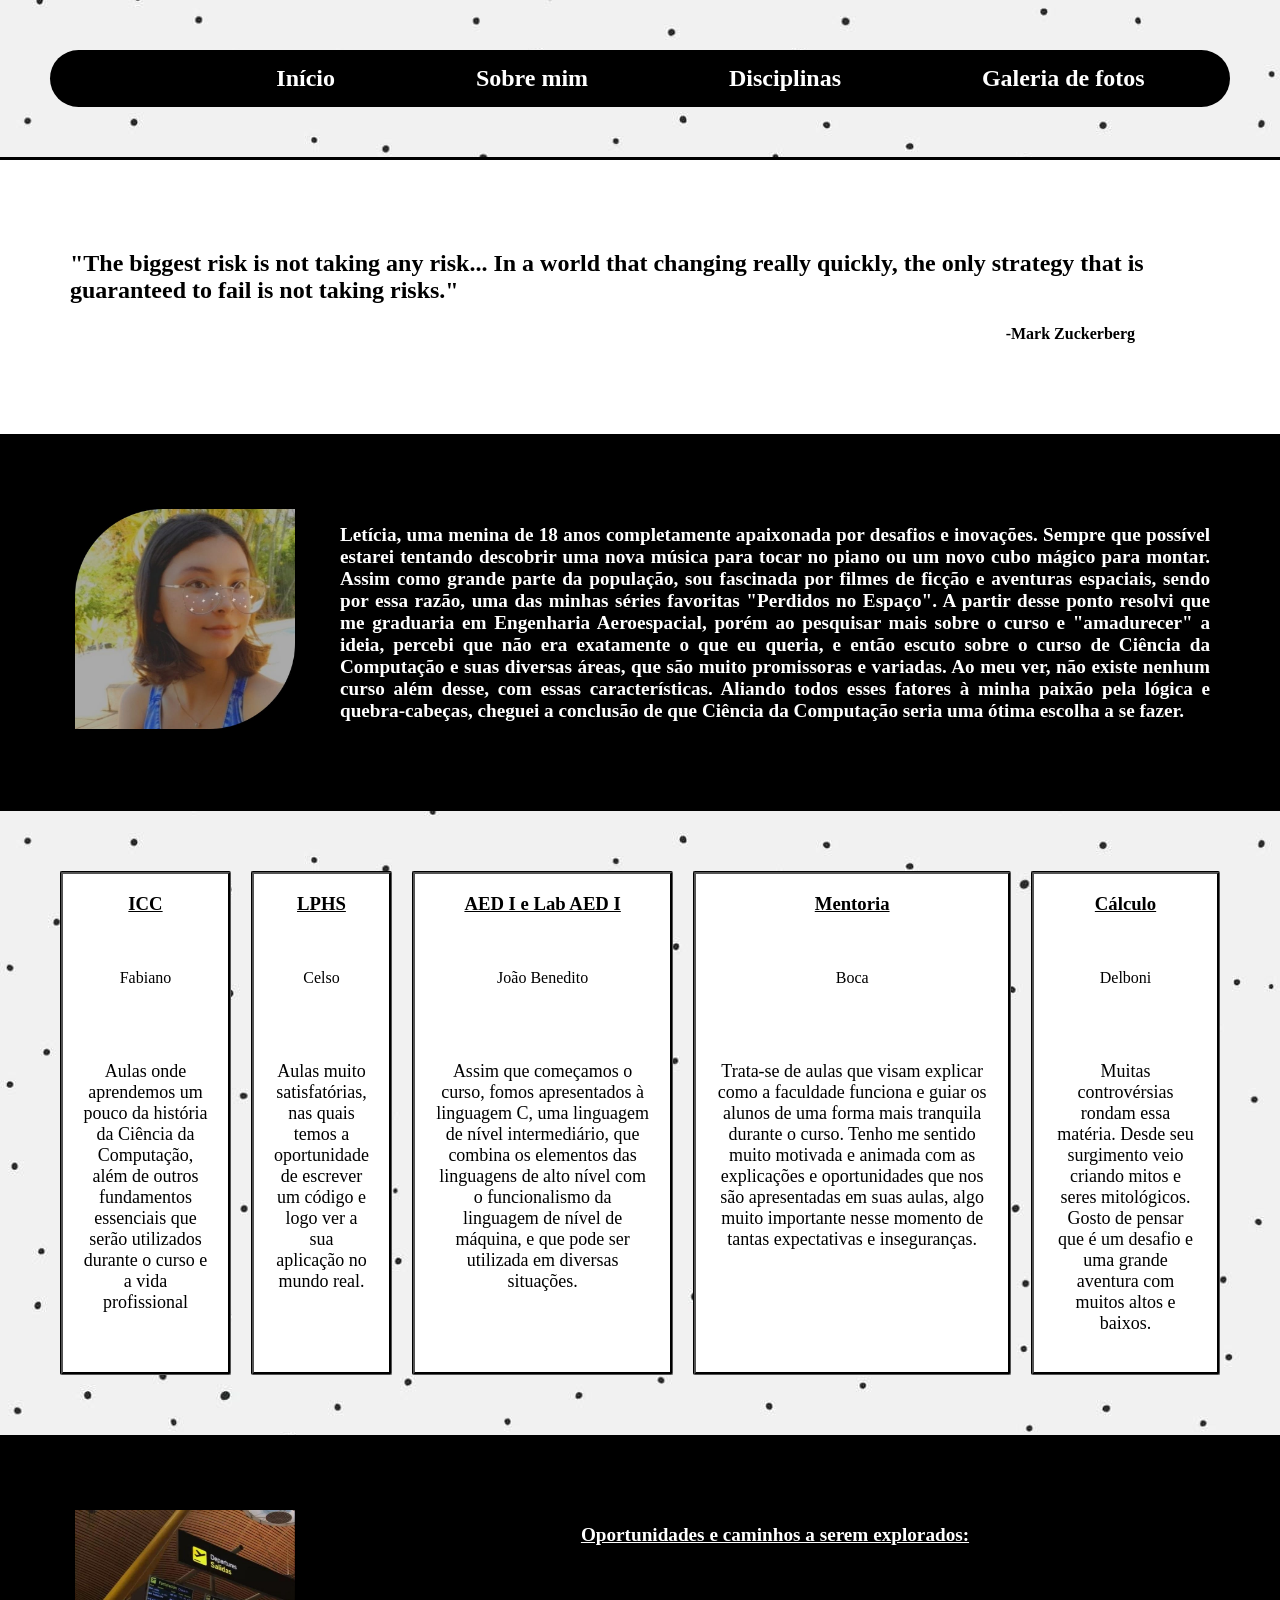
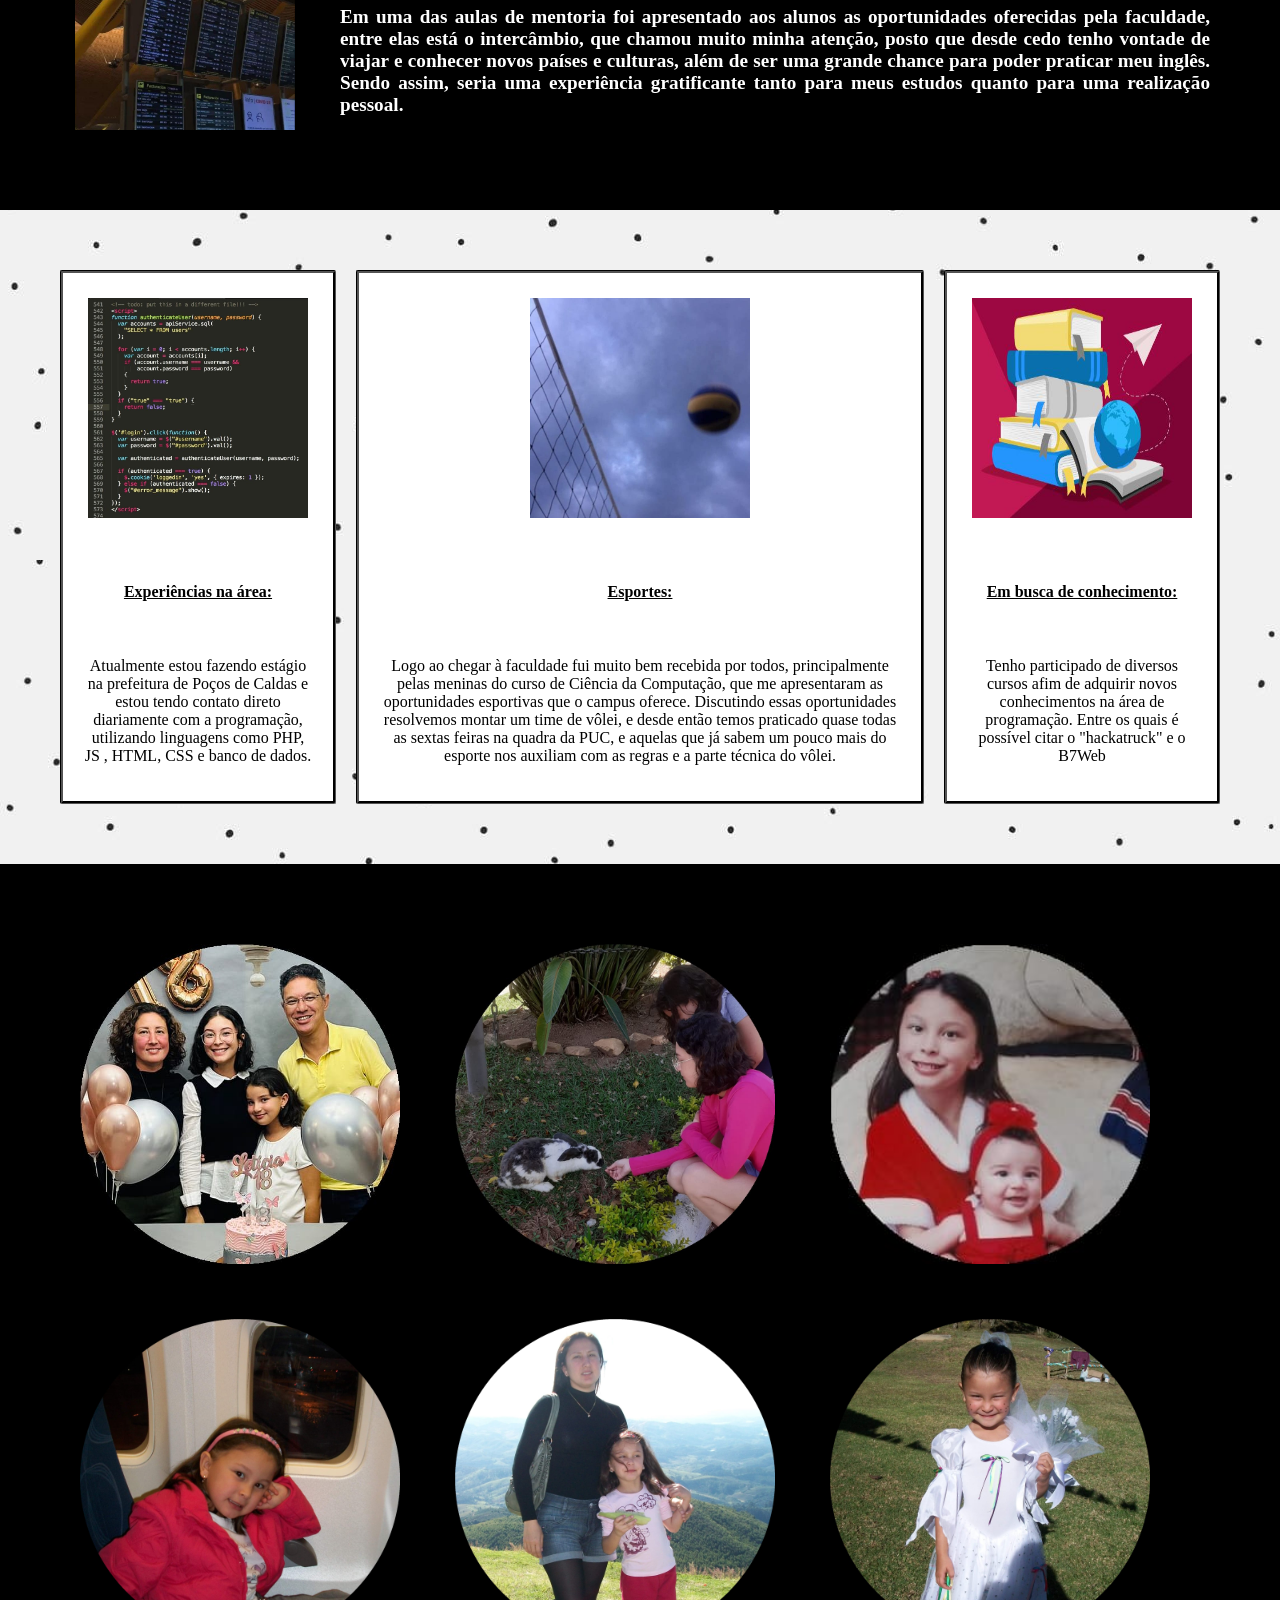
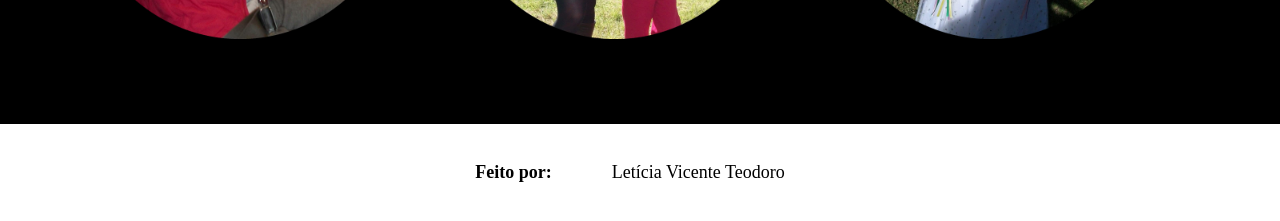
<file: index.html>
<!DOCTYPE html>
<html lang="en">
<head>
    <meta charset="UTF-8">
    <meta http-equiv="X-UA-Compatible" content="IE=edge">
    <meta name="viewport" content="width=device-width, initial-scale=1.0">
    <link href="styles.css" rel="stylesheet" type="text/css">
    <title>Portfolio</title>
</head>
<body>
    <nav >
        
        <a name="nav"></a>
        <div class="nav"><a href="#nav">Início</a></div>
        <div class="nav"><a href="#sobremim">Sobre mim</a></div>
        <div class="nav"><a href="#aulas">Disciplinas</a></div>
        <div class="nav"><a href="#galeria">Galeria de fotos</a></div>
    </nav>
    <div class="frase">
        <div class="intro">
            <h2> "The biggest risk is not taking any risk...
             In a world that changing really quickly, the
              only strategy that is guaranteed to fail is 
              not taking risks." </h2>
            <h4>-Mark Zuckerberg</h4>
        </div>
    </div>

    <div class="mim">
        <a name="sobremim"></a>
        <div class="bordas"><img src="eu1.jpeg" height="220px" width="220px"></div>
        <div><p>Letícia, uma menina de 18 anos completamente apaixonada
            por desafios e inovações. Sempre que possível estarei tentando
             descobrir uma nova música para tocar no piano ou um novo cubo mágico para montar.
             Assim como grande parte da população, sou
             fascinada por filmes de ficção e aventuras
             espaciais, sendo por essa razão, uma das
             minhas séries favoritas "Perdidos no
             Espaço". A partir desse ponto resolvi que me
             graduaria em Engenharia Aeroespacial,
             porém ao pesquisar mais sobre o curso e
             "amadurecer" a ideia, percebi que não era
             exatamente o que eu queria, e então escuto
             sobre o curso de Ciência da Computação e
             suas diversas áreas, que são muito
             promissoras e variadas. Ao meu ver, não existe nenhum
             curso além desse, com essas características.
             
             Aliando todos esses fatores à minha paixão
             pela lógica e quebra-cabeças, cheguei a
             conclusão de que Ciência da Computação seria uma ótima escolha a
             se fazer.</p></div>
    </div>
    <div class="curso">
        <a name="aulas"></a>
        <div class="materia">
            <div class="aulas" id="meuElemento">
                
                <h3>ICC</h3>
                <p> Fabiano</p>
                <img src="fabiano.jpeg" id="oculto" class="oculto" style="display: none;">
                <p style="font-size:large">Aulas onde aprendemos um pouco da história
                    da Ciência da Computação, além de outros fundamentos essenciais que
                    serão utilizados durante o curso e a vida
                    profissional</p>
            </div>
            <div class="aulas"id="meuElemento1">
                <h3>LPHS</h3>
                <p> Celso</p>
                <img src="celso.jpeg" id="oculto1" class="oculto" style="display: none;">
                <p style="font-size:large" >Aulas muito satisfatórias, nas quais temos a
                    oportunidade de escrever um código e logo
                    ver a sua aplicação no mundo real.</p>
            </div>
            <div class="aulas"id="meuElemento2">
                <h3>AED I e Lab AED I</h3>
                <p> João Benedito</p>
                <img src="joao.jpeg" id="oculto2" class="oculto" style="display: none;">
                <p style="font-size:large">
                    Assim que começamos o curso, fomos
                    apresentados à linguagem C, uma
                    linguagem de nível intermediário, que
                    combina os elementos das linguagens de
                    alto nível com o funcionalismo da
                    linguagem de nível de máquina, e que pode
                    ser utilizada em diversas situações.</p>
            </div>
            <div class="aulas"id="meuElemento3">
                <h3>Mentoria</h3>
                <p> Boca</p>
                <img src="boca.jpeg" id="oculto3" class="oculto" style="display: none;">
                <p style="font-size:large">Trata-se de  aulas que visam explicar como a
                    faculdade funciona e guiar os alunos de uma
                    forma mais tranquila durante o curso.
                    
                    Tenho me sentido muito motivada e
                    animada com as explicações e oportunidades
                    que nos são apresentadas em suas aulas,
                    algo muito importante nesse momento de
                    tantas expectativas e inseguranças.</p>
            </div>
            <div class="aulas"id="meuElemento4">
                <h3>Cálculo</h3>
                <p> Delboni</p>
                <img src="delboni.jpeg" id="oculto4" class="oculto" style="display: none;">
                <p style="font-size:large">Muitas controvérsias rondam essa matéria.

                    Desde seu surgimento veio criando mitos e
                    seres mitológicos.
                    
                    Gosto de pensar que é um desafio e uma
                    grande aventura com muitos altos e baixos.</p>
            </div>
        </div>
        
    </div>

    <div class="mim">
        <a name="sobremim"></a>
        <div class="bordas"><img src="oport.jpeg" height="220px" width="220px"></div>
        <div><p><u>Oportunidades e caminhos a serem explorados:</u></p><p> Em uma das  aulas de mentoria foi 
            apresentado aos alunos as oportunidades oferecidas pela faculdade, entre elas está o intercâmbio, que chamou muito minha atenção, posto que desde cedo tenho vontade de viajar e conhecer novos países e culturas, além de ser uma grande chance para poder praticar meu inglês. 
            Sendo assim, seria uma experiência gratificante tanto para meus estudos quanto para uma realização pessoal.</p></div>
    </div>
    

    <div class="novo">
        <div class="card">
            <div class="bordas"><img src="code.jpeg" height="220px" width="220px"></div>
            <div><p><b><u>Experiências na área:</u> </b></p>
                <p>
                Atualmente estou fazendo estágio na prefeitura de Poços de Caldas e estou 
                tendo contato direto diariamente com a programação, utilizando linguagens
                 como PHP, JS , HTML, CSS e banco de dados. </p>
                </div>
        </div>
        <div class="card">
            <div class="bordas"><img src="volei.jpeg" height="220px" width="220px"></div>
            <div><p><b><u>Esportes:</u> </b></p>
                <p>
                Logo ao chegar à faculdade fui muito bem
                recebida por todos, principalmente pelas
                meninas do curso de Ciência da
                Computação, que me apresentaram as
                oportunidades esportivas que o campus
                oferece.

                Discutindo essas oportunidades resolvemos
                montar um time de vôlei, e desde então
                temos praticado quase todas as sextas feiras
                na quadra da PUC, e aquelas que já sabem
                um pouco mais do esporte nos auxiliam com
                as regras e a parte técnica do vôlei. </p>
                </div></div>
                <div class="card">
                <div class="bordas"><img src="cursos.jpeg" height="220px" width="220px"></div>
                <div><p><b><u>Em busca de conhecimento:</u> </b></p>
                    <p>
                    Tenho participado de diversos cursos afim de adquirir novos conhecimentos na área de programação. Entre os quais é possível citar o "hackatruck" e o B7Web </p>
                    </div>
            </div>
       
        </div>
    

    <div class="galeria">
        <a name="galeria"></a>
        <div class="fotos">
            <img src="familia.jpeg" height="320px" width="320px" class="i1">
            <img src="imgcoelho.jpeg" height="320px" width="320px" class="i1">
            <img src="irma.jpeg" height="320px" width="320px" class="i1">
            <img src="bebe.jpeg" height="320px" width="320px" class="i1">
            <img src="mae.jpeg" height="320px" width="320px" class="i1">
            <img src="festajunina.jpeg" height="320px" width="320px" class="i1">
        </div>
    </div>
    <div class="fim">
        <p><strong>Feito por:</strong><p></p> Letícia Vicente Teodoro</p>
    </div>
    

    <script src=".js"></script>
</body>
</html>
</file>
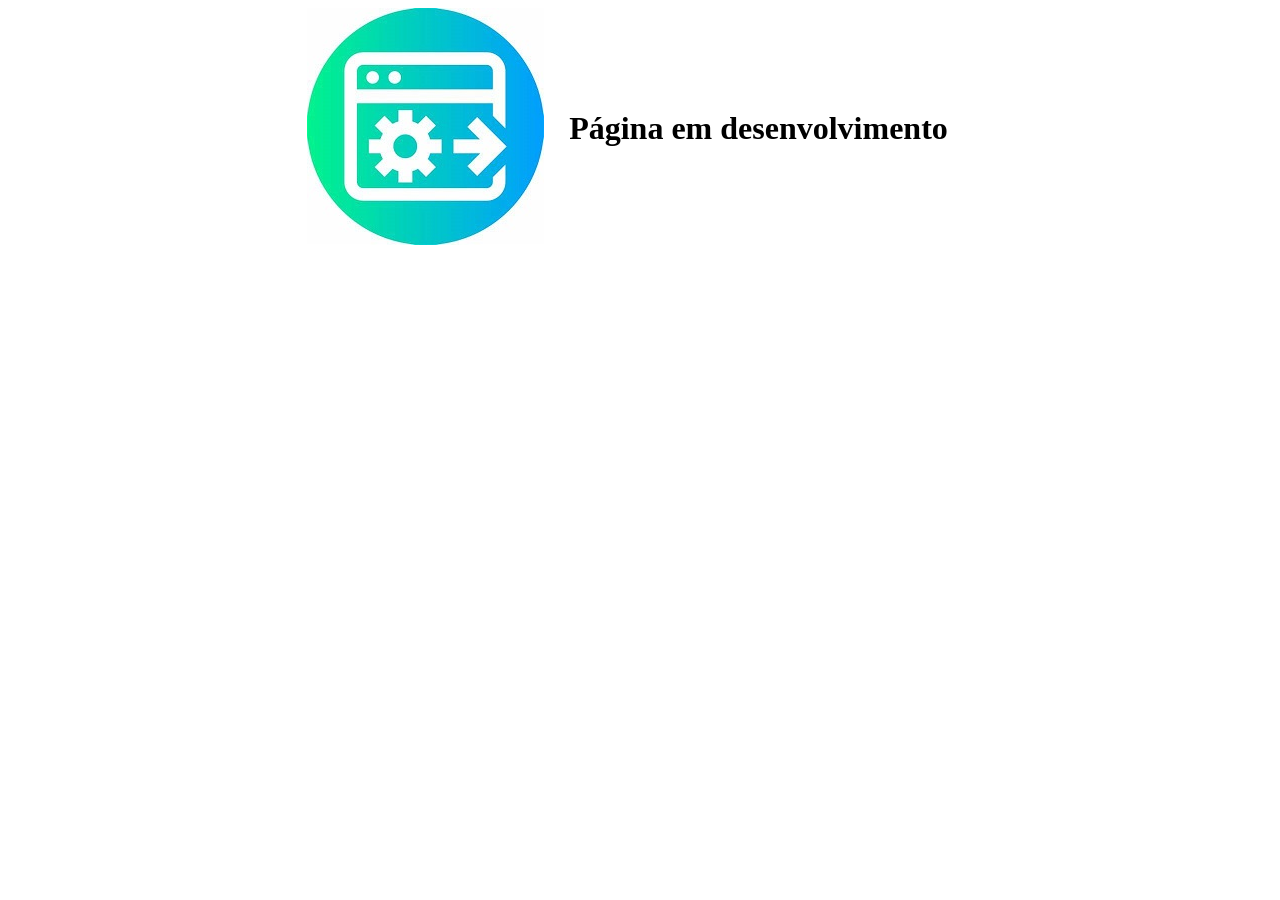
<file: desenv.html>
<!DOCTYPE html>
<html lang="en">
<head>
    <meta charset="UTF-8">
    <meta http-equiv="X-UA-Compatible" content="IE=edge">
    <meta name="viewport" content="width=device-width, initial-scale=1.0">
    <link href="desen.css" rel="stylesheet" type="text/css">

    <title>Página em construção</title>
</head>
<body>
    <div class="container">
        <div class="imagem">
            <img src="dsv.jpg">
        </div>
        <div>
            <h1>Página em desenvolvimento</h1>
        </div>
    </div>
</body>
</html>
</file>
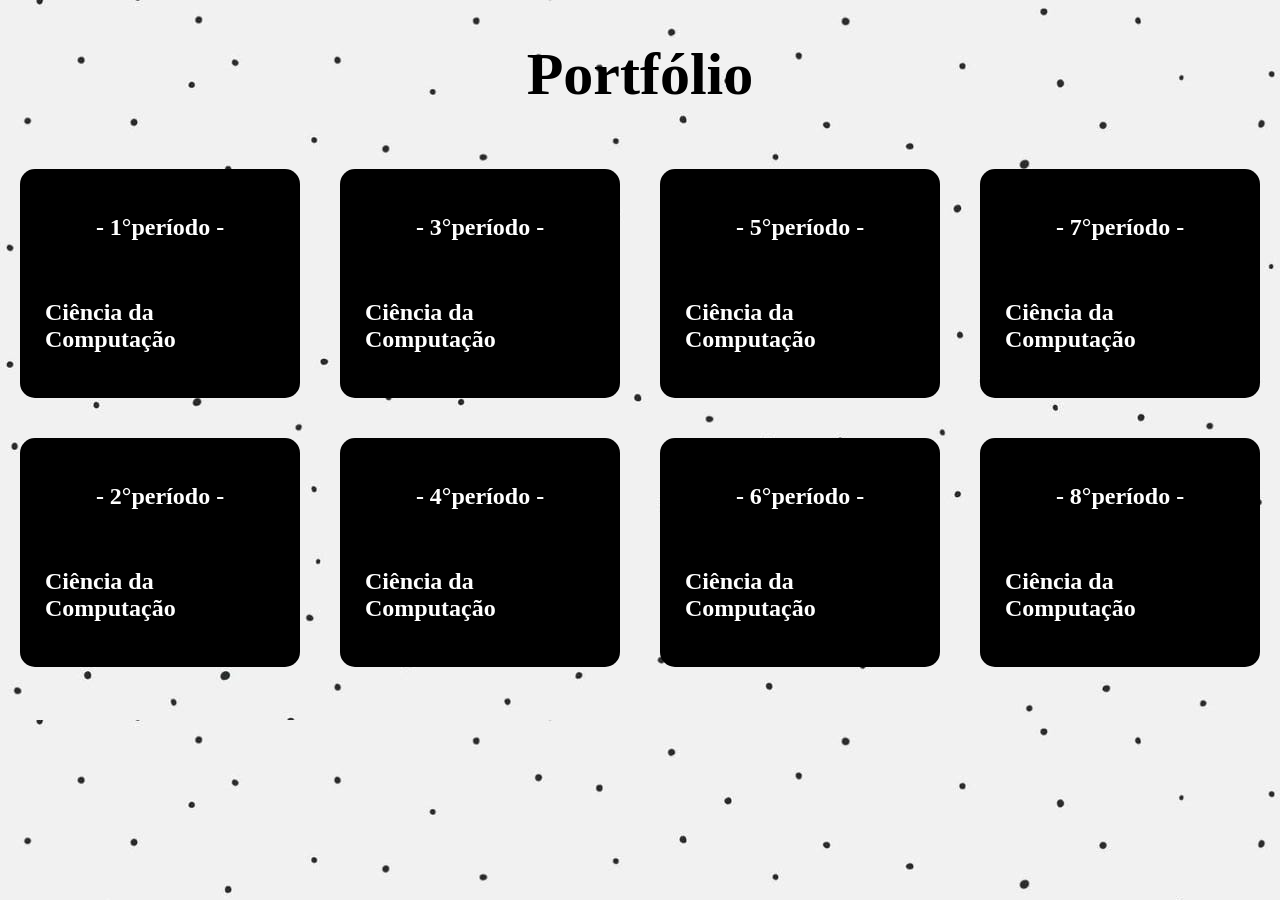
<file: paginainicial.html>
<!DOCTYPE html>
<html lang="pt-br">
  <head>
    <title>Página Inicial</title>
    
    <meta charset="utf-8">
    <link href="pgicn.css" rel="stylesheet" type="text/css">
    <STYLE>A {text-decoration: none; color:white;} </STYLE>
  </head>
  <body>
  
   <div class="titulo">
            <h1>Portfólio</h1>
        </div>

    <div class="container3">   
    <div class="container2">
     <div class="container">
        <a href="index.html">
        <div class="card">
            <h2> - 1°período -</h2>
            <br>
            <h2>Ciência da Computação </h2>
        </div>
     </div>
 
     <div class="container">
        <a href="desenv.html">
        <div class="card">
            <h2>- 2°período -</h2>
            <br>
            <h2> Ciência da Computação </h2>
        </div>
     </div>
     </div>
         <div class="container2">


     <div class="container">
        <a href="desenv.html">
        <div class="card">
            <h2>- 3°período -</h2>
            <br>
            <h2> Ciência da Computação </h2>
        </div>
     </div>

     <div class="container">
        <a href="desenv.html">
        <div class="card">
            <h2>- 4°período -</h2>
            <br>
            <h2> Ciência da Computação </h2>
        </div>
     </div>
          </div>
          <div class="container2">
            <div class="container">
               <a href="desenv.html">
               <div class="card">
                   <h2> - 5°período -</h2>
                   <br>
                   <h2>Ciência da Computação </h2>
               </div>
            </div>
        
            <div class="container">
               <a href="desenv.html">
               <div class="card">
                   <h2>- 6°período -</h2>
                   <br>
                   <h2> Ciência da Computação </h2>
               </div>
            </div>
            </div>
                <div class="container2">
       
       
            <div class="container">
               <a href="desenv.html">
               <div class="card">
                   <h2>- 7°período -</h2>
                   <br>
                   <h2> Ciência da Computação </h2>
               </div>
            </div>
       
            <div class="container">
               <a href="desenv.html">
               <div class="card">
                   <h2>- 8°período -</h2>
                   <br>
                   <h2> Ciência da Computação </h2>
               </div>
            </div>
                 </div>
        </div> 

  </body>
</html>
</file>
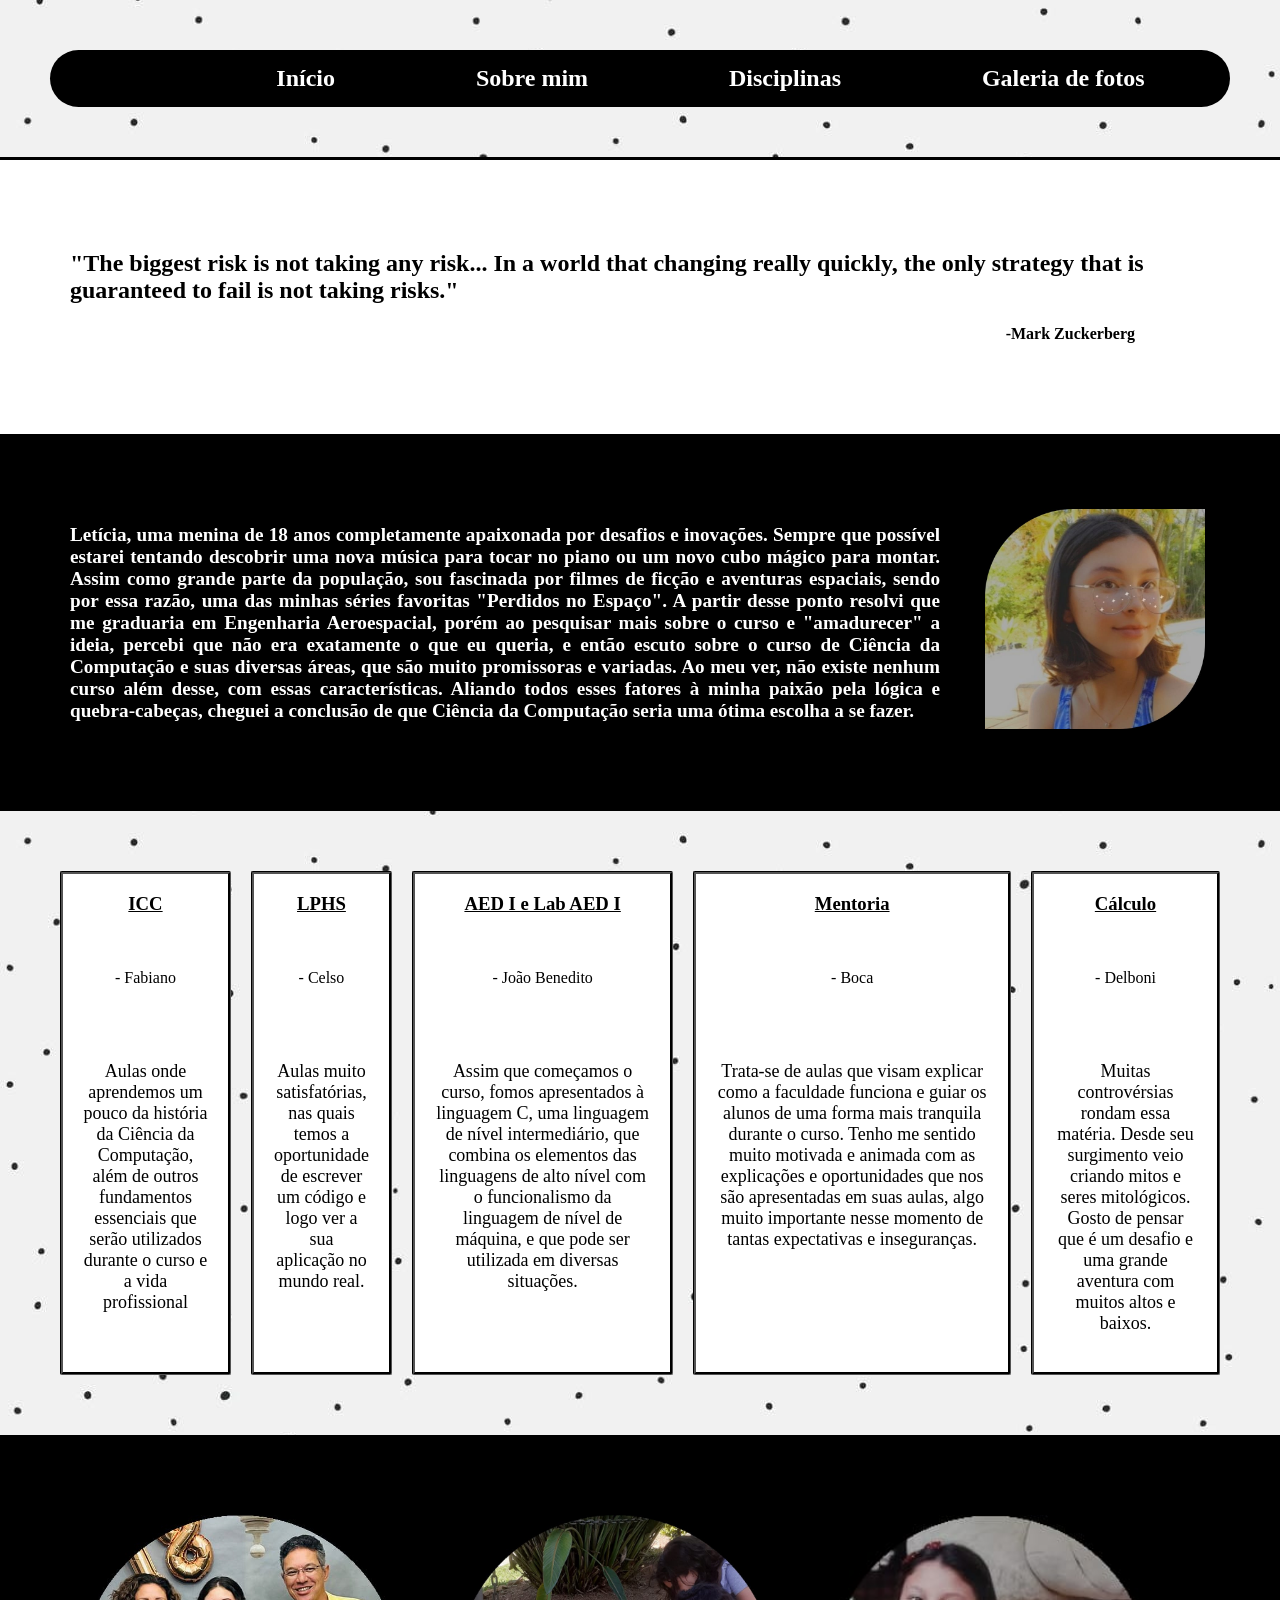
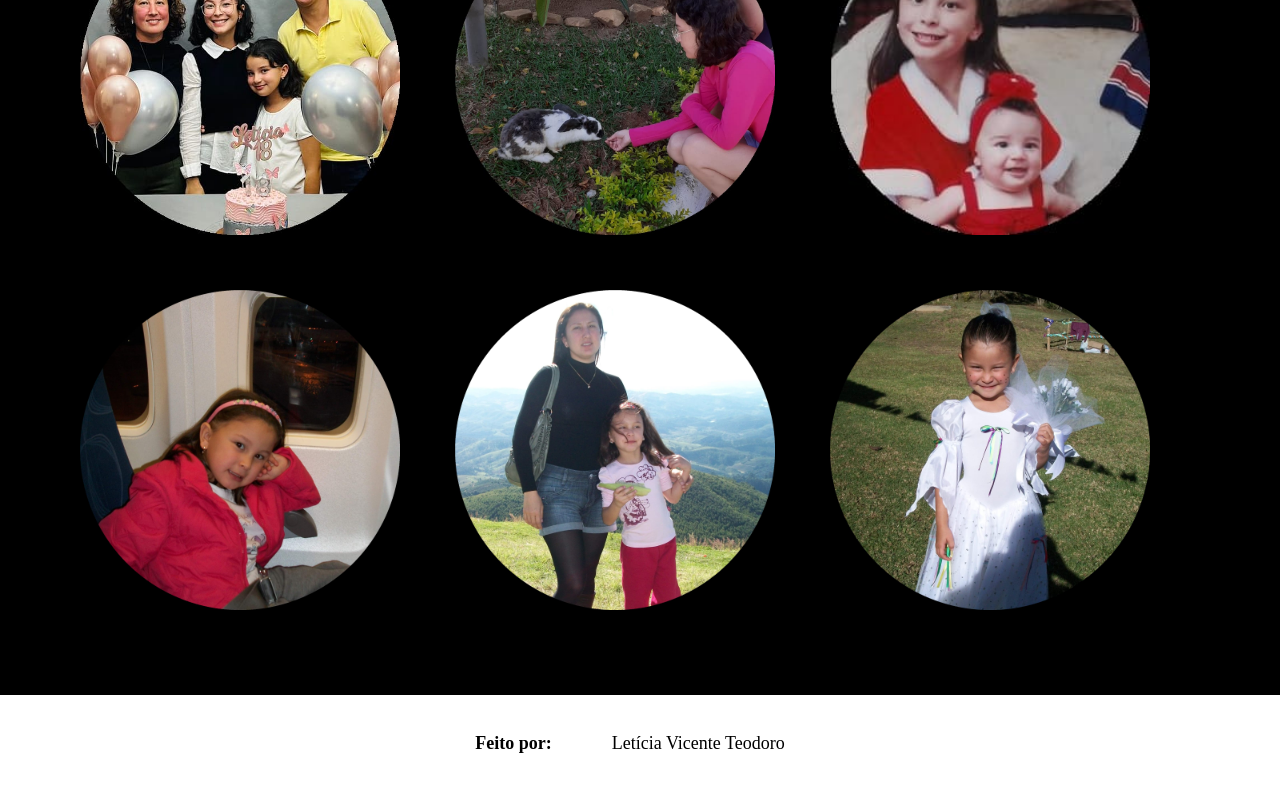
<file: portfolio.html>
<!DOCTYPE html>
<html lang="en">
<head>
    <meta charset="UTF-8">
    <meta http-equiv="X-UA-Compatible" content="IE=edge">
    <meta name="viewport" content="width=device-width, initial-scale=1.0">
    <link href="styles.css" rel="stylesheet" type="text/css">
    <title>Portfolio</title>
</head>
<body>
    <nav >
        
        <a name="nav"></a>
        <div class="nav"><a href="#nav">Início</a></div>
        <div class="nav"><a href="#sobremim">Sobre mim</a></div>
        <div class="nav"><a href="#aulas">Disciplinas</a></div>
        <div class="nav"><a href="#galeria">Galeria de fotos</a></div>
    </nav>
    <div class="frase">
        <div class="intro">
            <h2> "The biggest risk is not taking any risk...
             In a world that changing really quickly, the
              only strategy that is guaranteed to fail is 
              not taking risks." </h2>
            <h4>-Mark Zuckerberg</h4>
        </div>
    </div>

    <div class="mim">
        <a name="sobremim"></a>
        <div><p>Letícia, uma menina de 18 anos completamente apaixonada
            por desafios e inovações. Sempre que possível estarei tentando
             descobrir uma nova música para tocar no piano ou um novo cubo mágico para montar.
             Assim como grande parte da população, sou
             fascinada por filmes de ficção e aventuras
             espaciais, sendo por essa razão, uma das
             minhas séries favoritas "Perdidos no
             Espaço". A partir desse ponto resolvi que me
             graduaria em Engenharia Aeroespacial,
             porém ao pesquisar mais sobre o curso e
             "amadurecer" a ideia, percebi que não era
             exatamente o que eu queria, e então escuto
             sobre o curso de Ciência da Computação e
             suas diversas áreas, que são muito
             promissoras e variadas. Ao meu ver, não existe nenhum
             curso além desse, com essas características.
             
             Aliando todos esses fatores à minha paixão
             pela lógica e quebra-cabeças, cheguei a
             conclusão de que Ciência da Computação seria uma ótima escolha a
             se fazer.</p></div>
        <div class="bordas"><img src="eu1.jpeg" height="220px" width="220px"></div>
    </div>
    <div class="curso">
        <a name="aulas"></a>
        <div class="materia">
            <div class="aulas">
                
                <h3>ICC</h3>
                <p>- Fabiano</p>
                <p style="font-size:large">Aulas onde aprendemos um pouco da história
                    da Ciência da Computação, além de outros fundamentos essenciais que
                    serão utilizados durante o curso e a vida
                    profissional</p>
            </div>
            <div class="aulas">
                <h3>LPHS</h3>
                <p>- Celso</p>
                <p style="font-size:large" >Aulas muito satisfatórias, nas quais temos a
                    oportunidade de escrever um código e logo
                    ver a sua aplicação no mundo real.</p>
            </div>
            <div class="aulas">
                <h3>AED I e Lab AED I</h3>
                <p>- João Benedito</p>
                <p style="font-size:large">
                    Assim que começamos o curso, fomos
                    apresentados à linguagem C, uma
                    linguagem de nível intermediário, que
                    combina os elementos das linguagens de
                    alto nível com o funcionalismo da
                    linguagem de nível de máquina, e que pode
                    ser utilizada em diversas situações.</p>
            </div>
            <div class="aulas">
                <h3>Mentoria</h3>
                <p>- Boca</p>
                <p style="font-size:large">Trata-se de  aulas que visam explicar como a
                    faculdade funciona e guiar os alunos de uma
                    forma mais tranquila durante o curso.
                    
                    Tenho me sentido muito motivada e
                    animada com as explicações e oportunidades
                    que nos são apresentadas em suas aulas,
                    algo muito importante nesse momento de
                    tantas expectativas e inseguranças.</p>
            </div>
            <div class="aulas">
                <h3>Cálculo</h3>
                <p>- Delboni</p>
                <p style="font-size:large">Muitas controvérsias rondam essa matéria.

                    Desde seu surgimento veio criando mitos e
                    seres mitológicos.
                    
                    Gosto de pensar que é um desafio e uma
                    grande aventura com muitos altos e baixos.</p>
            </div>
        </div>
        
    </div>
    <div class="galeria">
        <a name="galeria"></a>
        <div class="fotos">
            <img src="familia.jpeg" height="320px" width="320px" class="i1">
            <img src="imgcoelho.jpeg" height="320px" width="320px" class="i1">
            <img src="irma.jpeg" height="320px" width="320px" class="i1">
            <img src="bebe.jpeg" height="320px" width="320px" class="i1">
            <img src="mae.jpeg" height="320px" width="320px" class="i1">
            <img src="festajunina.jpeg" height="320px" width="320px" class="i1">
            

        </div>>
    </div>
    <div class="fim">
        <p><strong>Feito por:</strong><p></p> Letícia Vicente Teodoro</p>
    </div>
    
</body>
</html>
</file>
<file: styles.css>
body{
    margin: 0px;
    background-image: url(bk.jpeg);
}
nav{
    background-color: rgb(0, 0, 0);
    font-family: 'Times New Roman', Times, serif;
    font-size: x-large;
    font-weight: bold;
    color: white;
    padding: 15px;
    display: flex;
    flex-direction: row;
    justify-content: space-around;
    margin:50px;
    border-radius: 30px;
}

.nav:hover{
    background-color: rgb(255, 255, 255);
    color: rgb(0, 0, 0);
    cursor: pointer;
}

ul {
    list-style-type: none;
}
h4{
    display:flex;
    justify-content: flex-end;
    padding-right: 75px;
}

.frase{
    background-color: white;
}
.intro{
    border-top: #000;
    border-top-style: solid;
    padding: 70px;
    background-color: white;
}
.mim{
    background-color: #000000;
    font-family: 'Times New Roman', Times, serif;
    font-size: larger;
    font-weight: bold;
    display: flex;
    flex-direction: row;
    text-align: justify;
    color: white;
   
    padding: 50px;

}
.aulas{

    display:flex;
    flex-direction: column;
    border-style:groove;
    border-color:black ;
    border-radius: 2px;
    margin: 10px;
    box-shadow: 5px;
    background-color: rgb(255, 255, 255);
    text-align: center;
    align-items: center;

}
.oculto{
    width:80px;
}

.aulas:hover{
    display:flex;
    flex-direction: column;
    border-style:groove;
    border-color:rgb(255, 255, 255) ;
    border-radius: 2px;
    margin: 10px;
    box-shadow: 5px;
    background-color:  rgb(0, 0, 0);
    color: white;
    transform: scale(1.2);
    cursor: pointer;
    transition: all .3s;

}


h3{
    font-weight: bolder ;
    display: flex;
    justify-content: center;
    text-decoration: underline;
}
.materia{
    display: flex;
    flex-direction: row;
    padding: 50px;
    
}
.novo{
    display: flex;
    flex-direction: row;
    padding: 50px;
}
.card{
    display:flex;
    flex-direction: column;
    border-style:groove;
    border-color:black ;
    border-radius: 2px;
    margin: 10px;
    box-shadow: 5px;
    background-color: rgb(255, 255, 255);
    text-align: center;
    align-items: center;
}
.card:hover{
    display:flex;
    flex-direction: column;
    border-style:groove;
    border-color:rgb(255, 255, 255) ;
    border-radius: 2px;
    margin: 10px;
    box-shadow: 5px;
    background-color:  rgb(0, 0, 0);
    color: white;
    transform: scale(1.2);
    cursor: pointer;
    transition: all .3s;

}
p{
    display: flex;
    justify-content:center;
    padding: 20px;
}
.galeria{
    background-color:#000000;
    font-family: 'Times New Roman', Times, serif;
    font-size: larger;
    font-weight: bold;
    padding: 20px;
    display: flex;
    flex-direction: row;
}
img{
    padding:25px;
}
.i1:hover{
    padding:50px;
    transform: scale(1.2);
    cursor: pointer;
    transition: all .3s;
}
.fotos{
    background-color: black;
    border-radius: 30px;
    margin: 10px;
    padding: 25px;
}
.fim{
     display:flex;
     justify-content: center;
     align-items: center;
     background-color: white;
     font-size: large;
}
a:link, a:visited 
    {
	text-decoration: none;
    color: rgb(255, 255, 255);
	}
a:hover{
    color:black;
}
@media only screen and (max-width: 600px) {.materia{
    display:inline-block;
}

.mim{
    display: inline-block;
}
nav{
    display: inline-block;
    list-style-type: disc;
}
}
@media only screen and (max-width: 850px) {.materia, .novo{
    display:inline-block;}

}
</file>
<file: desen.css>
.container{
    display: flex;
    align-content: center;
    align-items: center;
    justify-content: center;
    flex-direction: row;

}
h1{
    margin:25px;
}
@media only screen and (max-width: 600px) {
    .container{
        display: flex;
        flex-direction: column;
    }
}
</file>
<file: pgicn.css>
body{
    margin: 0px;
    background-image: url(bk.jpeg);
}
h1{
  
    font-size: 60px;
     }
   
   .container{
      display: flex;
     justify-content: center;
     align-items: center;
     color: white;
     background-color: black;
     padding:25px;
     margin:20px;
     border-radius: 15px;
     
     }
     .container:hover{
       transition: all 0.4s;
       transform: scale( 1.2);
       }
     .titulo{   
       
       display: flex;
     justify-content: center;
     align-items: center;
       }
       
       
   h2{
     display: flex;
     justify-content: center;
     align-items: center;
     
   }
   
   
   
   
   
   /* Extra small devices (phones, 600px and down) */
   /*@media only screen and (max-width: 600px) {...}*/
   /* Small devices (portrait tablets and large phones, 600px and up) */
   /*@media only screen and (min-width: 600px) {...}*/
   /* Medium devices (landscape tablets, 768px and up) */
   /*@media only screen and (min-width: 768px) {.container2{
     display: inline-block;
     margin-left: 25px;
     }}*/
   /* Large devices (laptops/desktops, 992px and up) */
   @media only screen and (min-width: 992px) {
    .container{
        display: inline-block;   
    }
    .container3{
        display: flex;
        align-items: center;
        justify-content: space-around;
    }
   }
   /* Extra large devices (large laptops and desktops, 1200px and up) */
   /*@media only screen and (min-width: 1200px) {...}*/
</file>
